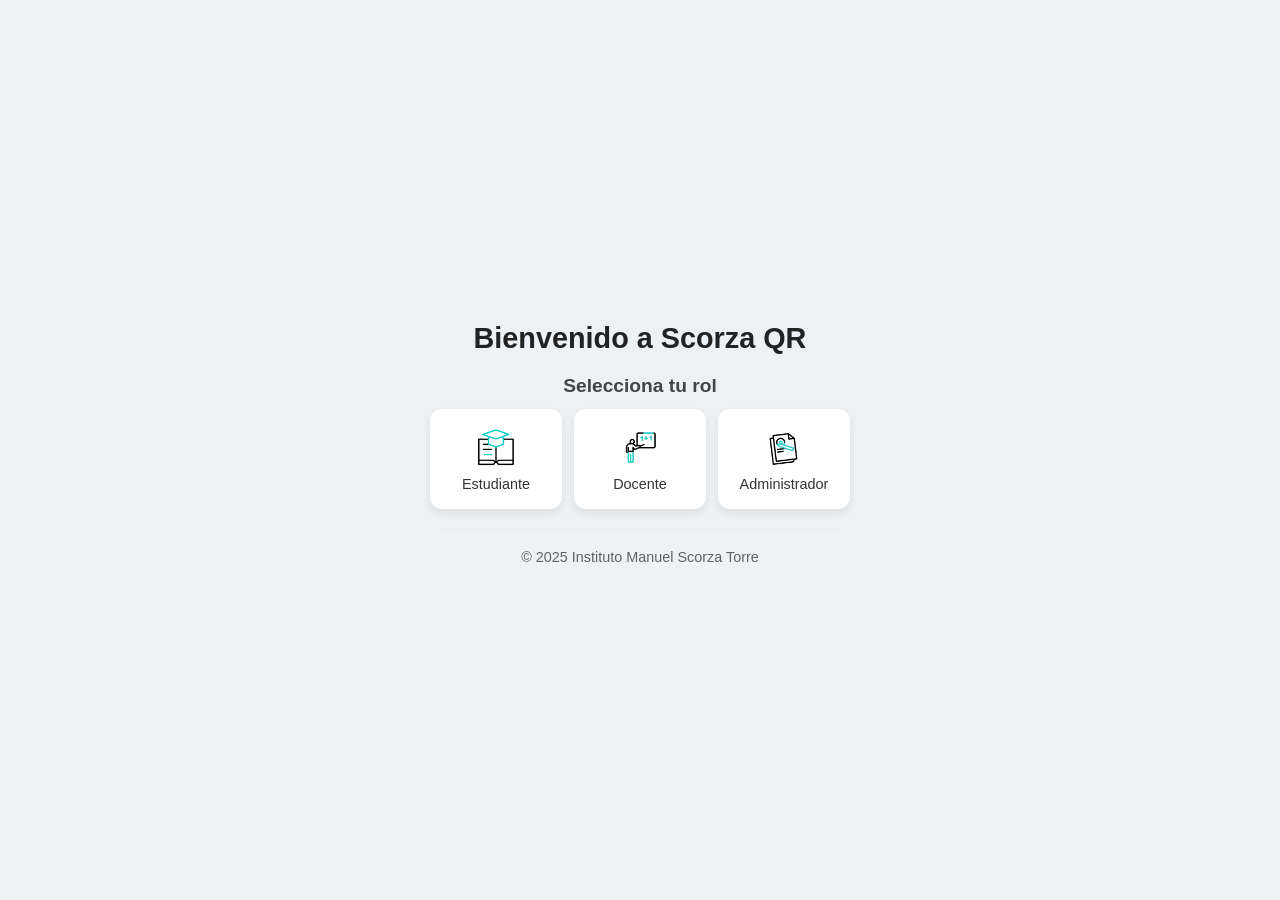
<file: index.html>
<!DOCTYPE html>
<html lang="es">
  <head>
    <meta charset="UTF-8" />
    <meta name="viewport" content="width=device-width, initial-scale=1.0" />
    <title>Login - Manuel Scorza Torre</title>
    <link rel="stylesheet" href="styles.css" />
  </head>

  <body>
    <div class="container">
      <h1 class="title">Bienvenido a Scorza QR</h1>

      <!-- SELECCIÓN DE ROL -->
      <h2 class="subtitle">Selecciona tu rol</h2>

      <div class="roles-container">
        <div class="role-card" data-role="estudiante">
          <img src="scr/libro.gif" class="role-icon" />
          <p>Estudiante</p>
        </div>

        <div class="role-card" data-role="docente">
          <img src="scr/colega.gif" class="role-icon" />
          <p>Docente</p>
        </div>

        <div class="role-card" data-role="admin">
          <img src="scr/formulario-de-firma.gif" class="role-icon" />
          <p>Administrador</p>
        </div>
      </div>

      <!-- FORMULARIO -->
      <form id="loginForm" class="login-form hidden">
        <h3 id="selectedRoleText">Rol seleccionado:</h3>

        <input
          type="text"
          id="username"
          placeholder="Usuario"
          autocomplete="off"
          required />
        <input
          type="password"
          id="password"
          placeholder="Contraseña"
          required />

        <button type="submit">Ingresar</button>

        <p id="error-message" class="error-text"></p>

        <!-- <p class="change-role" id="changeRoleBtn">← Cambiar rol</p> -->
      </form>
      <footer class="footer">
        <p>© 2025 Instituto Manuel Scorza Torre</p>
      </footer>
    </div>

    <!-- Cargar base de datos y luego el script principal -->
    <script src="db.js"></script>
    <script src="script.js"></script>
  </body>
</html>
</file>
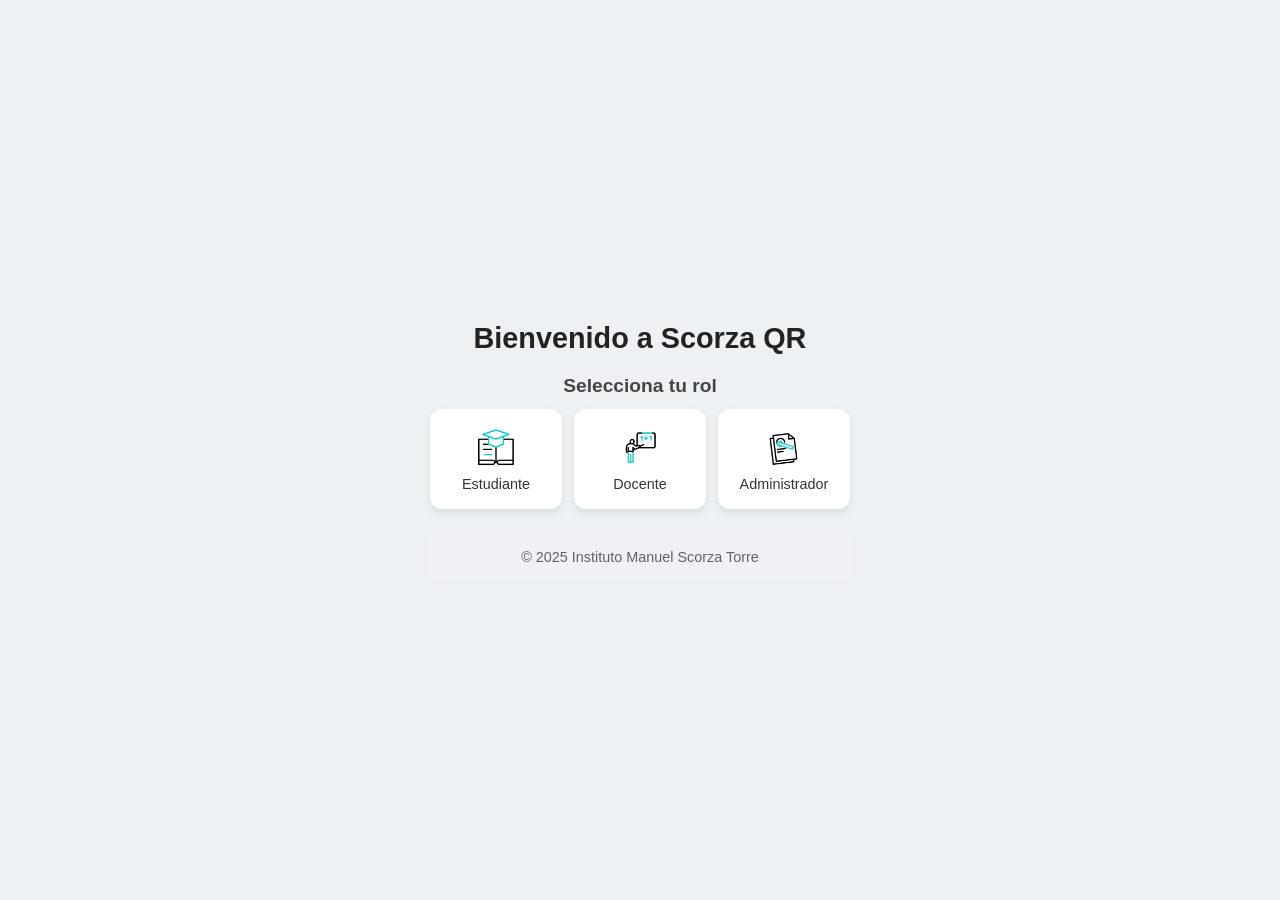
<file: admin.html>
<!DOCTYPE html>
<html lang="es">
  <head>
    <meta charset="utf-8" />
    <meta name="viewport" content="width=device-width, initial-scale=1" />
    <title>Admin - Manuel Scorza</title>
    <link rel="stylesheet" href="styles.css" />
  </head>
  <body>
    <main class="container">
      <section class="card">
        <div
          style="
            display: flex;
            align-items: center;
            justify-content: space-between;
          ">
          <div>
            <h2>Panel Administrador</h2>
            <p id="welcome" class="hint"></p>
          </div>
          <div>
            <button id="logoutBtn" class="btn">Salir</button>
          </div>
        </div>

        <hr style="margin: 12px 0" />

        <p>
          Panel de administración. Aquí puedes gestionar usuarios, revisar
          estadísticas, administrar permisos y controlar la plataforma.
        </p>
      </section>
    </main>

    <!-- db.js contiene cerrarSesion() y obtenerSesion() -->
    <script src="db.js"></script>

    <script>
      const sesion =
        typeof obtenerSesion === "function" ? obtenerSesion() : null;

      // Validar acceso
      if (!sesion || sesion.role !== "admin") {
        window.location.href = "index.html";
      }

      // Mostrar saludo
      const welcomeEl = document.getElementById("welcome");
      if (welcomeEl && sesion) {
        welcomeEl.textContent =
          "Hola, " +
          (sesion.nombre || sesion.username || sesion.usuario || "") +
          " — Rol: " +
          sesion.role;
      }

      // Cerrar sesión
      const logoutBtn = document.getElementById("logoutBtn");
      logoutBtn.addEventListener("click", () => {
        if (typeof cerrarSesion === "function") cerrarSesion();
        else {
          localStorage.removeItem("scorza_session");
          sessionStorage.removeItem("scorza_session");
        }
        window.location.href = "index.html";
      });
    </script>
  </body>
</html>
</file>
<file: styles.css>
/* ----------------------- */
/* ESTILOS GENERALES       */
/* ----------------------- */

* {
  margin: 0;
  padding: 0;
  box-sizing: border-box;
  font-family: "Poppins", sans-serif;
}

body {
  background: #eef1f4;
  display: flex;
  justify-content: center;
  align-items: center;
  min-height: 100vh;
  padding: 20px;
}

/* ----------------------- */
/* CONTENEDOR PRINCIPAL    */
/* ----------------------- */

.container {
  width: 100%;
  max-width: 420px;
  text-align: center;
}

.title {
  font-size: 1.8rem;
  color: #222;
  margin-bottom: 20px;
}

.subtitle {
  font-size: 1.2rem;
  margin-bottom: 12px;
  color: #444;
}

/* ----------------------- */
/* TARJETAS DE ROLES       */
/* ----------------------- */

.roles-container {
  display: flex;
  justify-content: space-between;
  gap: 12px;
  margin-bottom: 25px;
}

.role-card {
  background: white;
  width: 33%;
  padding: 15px 5px;
  border-radius: 12px;
  cursor: pointer;
  transition: 0.2s ease;
  box-shadow: 0 4px 8px rgba(0, 0, 0, 0.08);
  border: 2px solid transparent;
  display: flex;
  flex-direction: column;
  align-items: center;
}

.role-card:hover {
  transform: translateY(-3px);
  border-color: #2563eb;
}

.role-card.selected {
  border-color: #2563eb;
  box-shadow: 0 6px 12px rgba(37, 99, 235, 0.2);
}

.role-card p {
  margin-top: 8px;
  font-size: 0.9rem;
  color: #333;
}

.role-icon {
  width: 42px;
  height: 42px;
}

/* ----------------------- */
/* FORMULARIO DE LOGIN     */
/* ----------------------- */

.login-form {
  background: white;
  padding: 25px;
  border-radius: 15px;
  box-shadow: 0 4px 12px rgba(0, 0, 0, 0.1);
  animation: fadeIn 0.3s ease;
}

.hidden {
  display: none;
}

#selectedRoleText {
  margin-bottom: 15px;
  font-size: 1rem;
  color: #333;
}

.login-form input {
  width: 100%;
  padding: 12px;
  margin-bottom: 12px;
  border-radius: 10px;
  border: 1px solid #cbd5e1;
  font-size: 1rem;
  transition: 0.2s ease;
}

.login-form input:focus {
  border-color: #2563eb;
  box-shadow: 0 0 5px rgba(37, 99, 235, 0.35);
}

.login-form button {
  width: 100%;
  padding: 12px;
  background: #2563eb;
  border: none;
  color: white;
  font-size: 1.1rem;
  border-radius: 10px;
  cursor: pointer;
  transition: 0.2s ease;
}

.login-form button:hover {
  background: #1e48c9;
}

.error-text {
  color: #e11d48;
  margin-top: 10px;
  font-size: 0.9rem;
}

/* ----------------------- */
/* CAMBIAR ROL             */
/* ----------------------- */

.change-role {
  margin-top: 12px;
  color: #2563eb;
  font-weight: 500;
  cursor: pointer;
  text-decoration: underline;
}

/* ----------------------- */
/* ANIMACIONES             */
/* ----------------------- */

@keyframes fadeIn {
  from {
    opacity: 0;
    transform: translateY(8px);
  }
  to {
    opacity: 1;
    transform: translateY(0);
  }
}

/* ----------------------- */
/* RESPONSIVE (CELULARES)  */
/* ----------------------- */

@media (max-width: 480px) {
  .roles-container {
    flex-direction: column;
  }

  .role-card {
    width: 100%;
  }

  .role-icon {
    width: 50px;
    height: 50px;
  }
}
/* -------------------------------- */
/* FOOTER FIJO Y RESPONSIVO         */
/* -------------------------------- */

.footer {
  width: 100%;
  text-align: center;
  padding: 14px 10px;
  background: #ffffff10;
  border-top: 1px solid #ffffff20;
  color: #3b3b3bca;
  font-size: 0.9rem;
  backdrop-filter: blur(4px);
  margin-top: auto;
}

/* Para asegurar que el footer quede abajo */
/* html,
body {
  height: 100%;
  display: flex;
  flex-direction: column;
}

body {
  flex: 1;
}

.container {
  flex: 1;
} */
</file>
